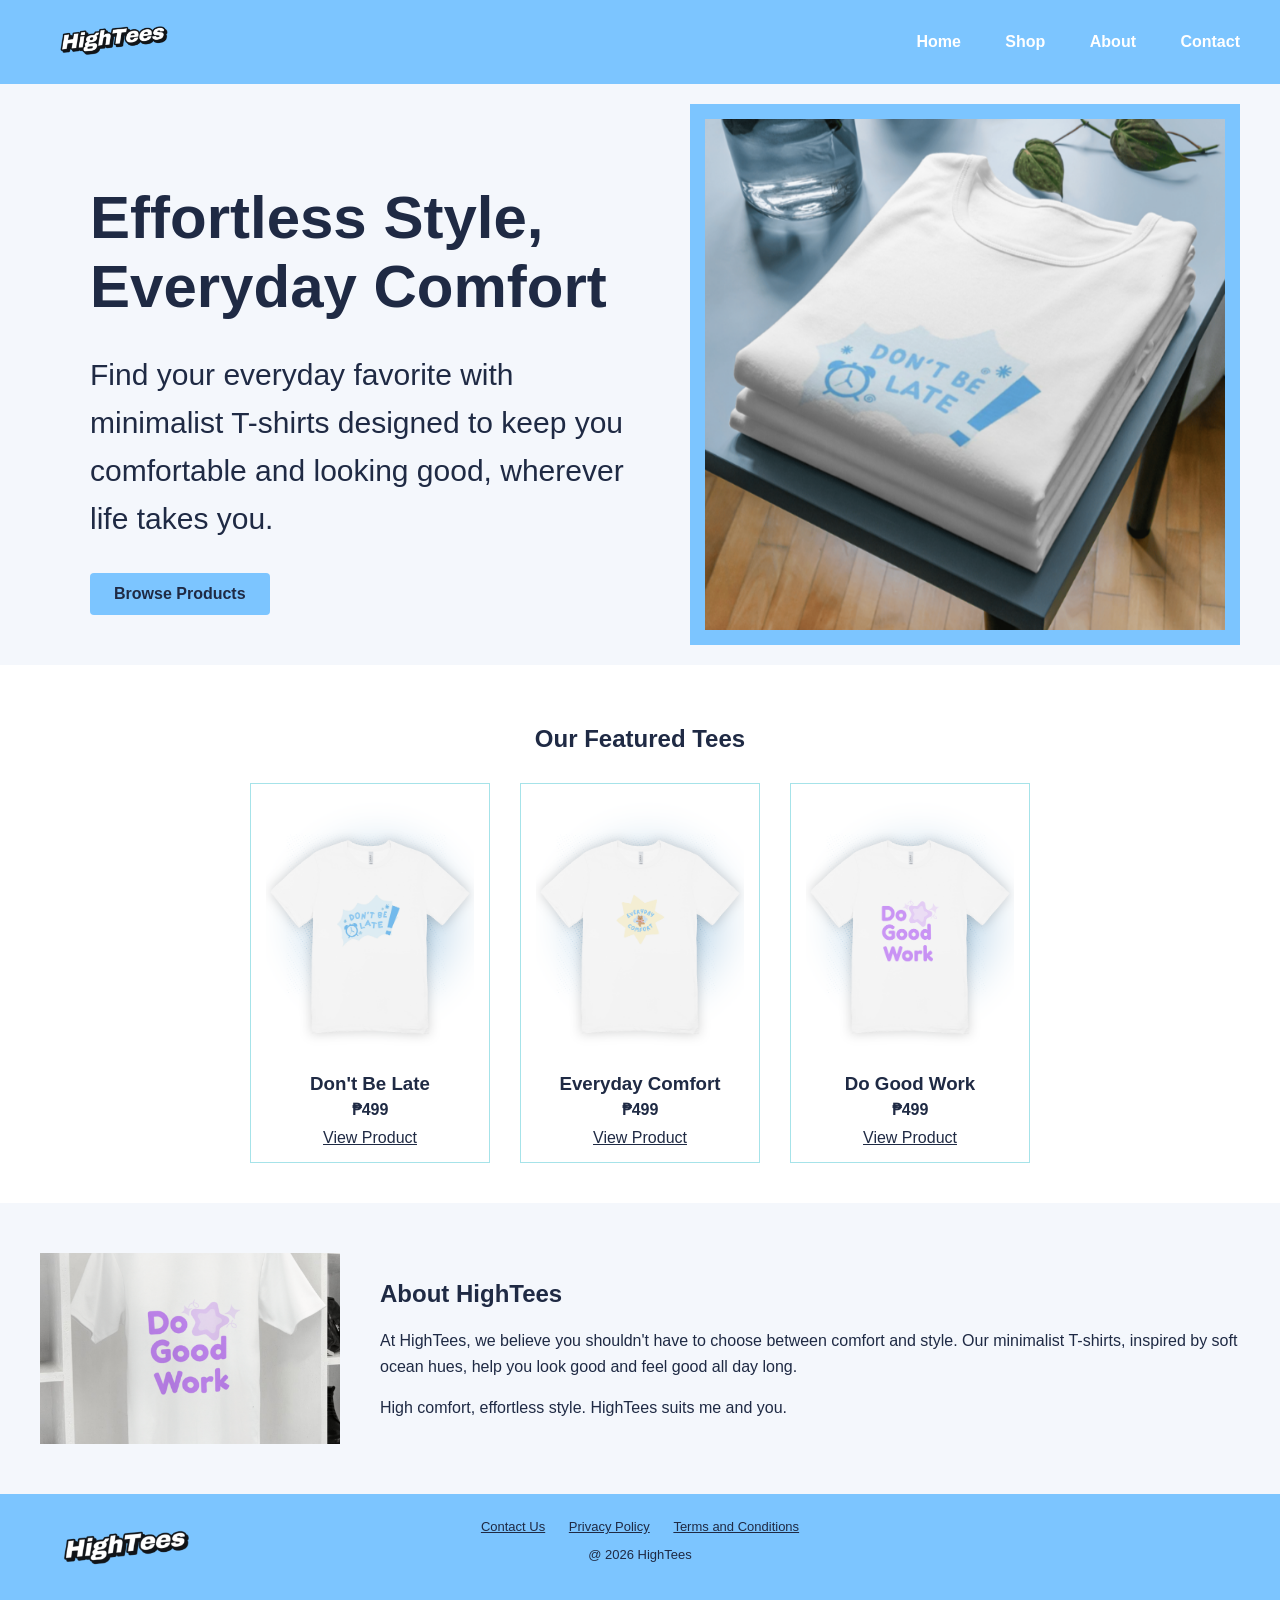
<file: index.html>
<!DOCTYPE html>
<html lang="en">
<head>
  <meta charset="UTF-8">
  <meta name="viewport" content="width=device-width, initial-scale=1.0">
  <title>HighTees | Home</title>
  <link rel="stylesheet" href="style.css">
  <link rel="icon" href="hightees-logo.png">
</head>
<body>


  <header class="navbar">
    <a href="index.html"><img src="hightees-logo.png" alt="HighTees logo" class="logo"></a>
    <nav>
      <a href="index.html">Home</a>
      <a href="shop.html">Shop</a>
      <a href="about.html">About</a>
      <a href="contact.html">Contact</a>
    </nav>
  </header>

  <main>


    <section class="Effortless Style">
      <div class="Effortless Style text">
        <h1>Effortless Style, Everyday Comfort</h1>
        <p>Find your everyday favorite with minimalist T-shirts designed to keep you comfortable and looking good, wherever life takes you.</p>
        <a href="shop.html" class="button">Browse Products</a>
      </div>
      <div class="Effortless Style img">
        <img src="home-pic2.png" alt="Folded Don't Be Late tee on a table">
      </div>
    </section>

 
    <section class="featured">
      <h2>Our Featured Tees</h2>

      <div class="Merchandise">
        <div class="Tee">
          <img src="dont-be-late-tee.png" alt="Don't Be Late Tee">
          <h3>Don't Be Late</h3>
          <p class="price">₱499</p>
          <a href="dont-be-late.html">View Product</a>
        </div>

        <div class="Tee">
          <img src="everyday-comfort-tee.png" alt="Everyday Comfort Tee">
          <h3>Everyday Comfort</h3>
          <p class="price">₱499</p>
          <a href="everyday-comfort.html">View Product</a>
        </div>

        <div class="Tee">
          <img src="do-good-work-tee.png" alt="Do Good Work Tee">
          <h3>Do Good Work</h3>
          <p class="price">₱499</p>
          <a href="do-good-work.html">View Product</a>
        </div>
      </div>
    </section>


    <section class="about">
      <img src="home-pic1.png" alt="Do Good Work tee hanging on a shelf">
      <div>
        <h2>About HighTees</h2>
        <p>At HighTees, we believe you shouldn't have to choose between comfort and style. Our minimalist T-shirts, inspired by soft ocean hues, help you look good and feel good all day long.</p>
        <p>High comfort, effortless style. HighTees suits me and you.</p>
      </div>
    </section>

  </main>


  <footer class="footer">
    <img src="hightees-logo.png" alt="HighTees logo" class="logo">
    <div class="footer links">
      <a href="contact.html">Contact Us</a>
      <a href="Privacy.html">Privacy Policy</a>
      <a href="Terms and condition.html">Terms and Conditions</a>
      <p>&#64 2026 HighTees</p>
    </div>
  </footer>

</body>
</html>
</file>
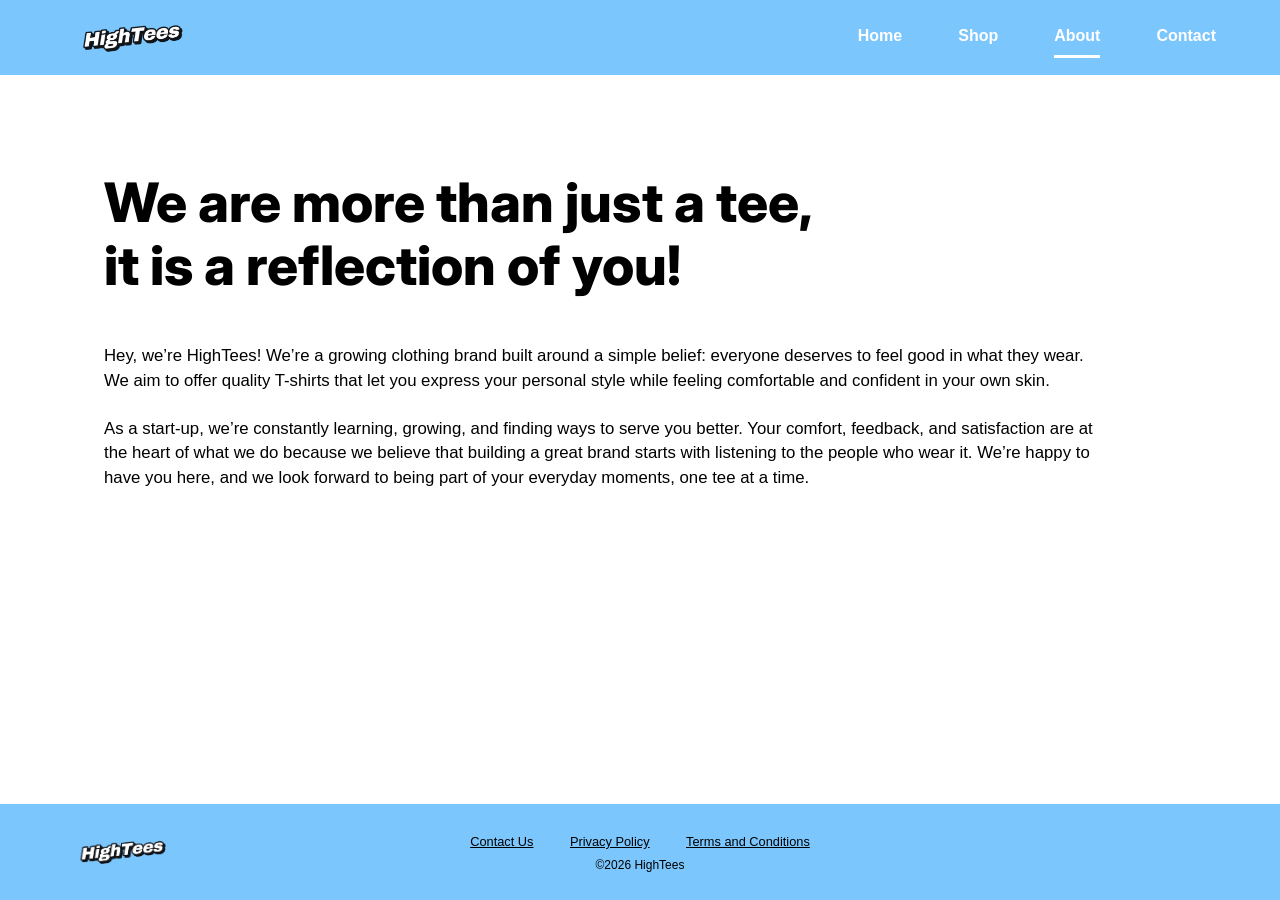
<file: about.html>
<!DOCTYPE html>
<html lang="en">
<head>
  <meta charset="UTF-8">
  <meta name="viewport" content="width=device-width, initial-scale=1">
  <title>About | HighTees</title>
  <link rel="preconnect" href="https://fonts.googleapis.com">
  <link rel="preconnect" href="https://fonts.gstatic.com" crossorigin>
  <link href="https://fonts.googleapis.com/css2?family=Inter:wght@800&display=swap" rel="stylesheet">
  <link rel="icon" href="hightees-logo.png">
  <style>
    * { box-sizing: border-box; }
    html, body { height: 100%; }
    body { margin: 0; font-family: Arial, sans-serif; background: #fff; color: #000; display: flex; flex-direction: column; min-height: 100vh; }
    a { color: inherit; }
    :focus-visible { outline: 3px solid #0b57d0; outline-offset: 2px; }


    header { background: #7CC6FE; display: flex; justify-content: space-between; align-items: center; padding: .6rem 4rem; flex-wrap: wrap; gap: 1rem; }
    header img { height: 56px; display: block; }
    nav { display: flex; gap: 3.5rem; flex-wrap: wrap; }
    nav a { color: #fff; font-weight: bold; text-decoration: none; padding: .6rem 0; }
    nav a[aria-current="page"] { border-bottom: 3px solid #fff; }


    main { flex: 1; width: 100%; max-width: 1200px; margin: 0 auto; padding: 6rem 4rem; }
    h1 { font-family: 'Inter', Arial, sans-serif; font-weight: 800; font-size: clamp(2rem, 4.5vw, 3.4rem); line-height: 1.15; margin: 0 0 3rem; max-width: 20ch; }
    main p { font-size: 1.05rem; line-height: 1.45; margin: 0 0 1.5rem; max-width: 62rem; }


    footer { background: #7CC6FE; display: grid; grid-template-columns: 1fr auto 1fr; align-items: center; padding: 1.5rem 4rem; }
    footer img { height: 48px; display: block; }
    .foot-links { text-align: center; }
    .foot-links a { font-size: .8rem; margin: 0 1rem; }
    .foot-links p { font-size: .75rem; margin: .5rem 0 0; }

</style>
</head>
<body>
  <header>
    <a href="index.html"><img src="hightees-logo.png" alt="HighTees home"></a>
    <nav aria-label="Main">
      <a href="index.html">Home</a>
      <a href="shop.html">Shop</a>
      <a href="about.html" aria-current="page">About</a>
      <a href="contact.html">Contact</a>
    </nav>
  </header>


  <main>
    <h1>We are more than just a tee, it is a reflection of you!</h1>
    <p>Hey, we’re HighTees! We’re a growing clothing brand built around a simple belief: everyone deserves to feel good in what they wear. We aim to offer quality T-shirts that let you express your personal style while feeling comfortable and confident in your own skin.</p>
    <p>As a start-up, we’re constantly learning, growing, and finding ways to serve you better. Your comfort, feedback, and satisfaction are at the heart of what we do because we believe that building a great brand starts with listening to the people who wear it. We’re happy to have you here, and we look forward to being part of your everyday moments, one tee at a time.</p>
  </main>


  <footer>
    <a href="index.html"><img src="hightees-logo.png" alt="HighTees home"></a>
    <div class="foot-links">
      <a href="contact.html">Contact Us</a>
      <a href="Privacy.html">Privacy Policy</a>
      <a href="Terms and condition.html">Terms and Conditions</a>
      <p>©2026 HighTees</p>
    </div>
  </footer>
</body>
</html>
</file>
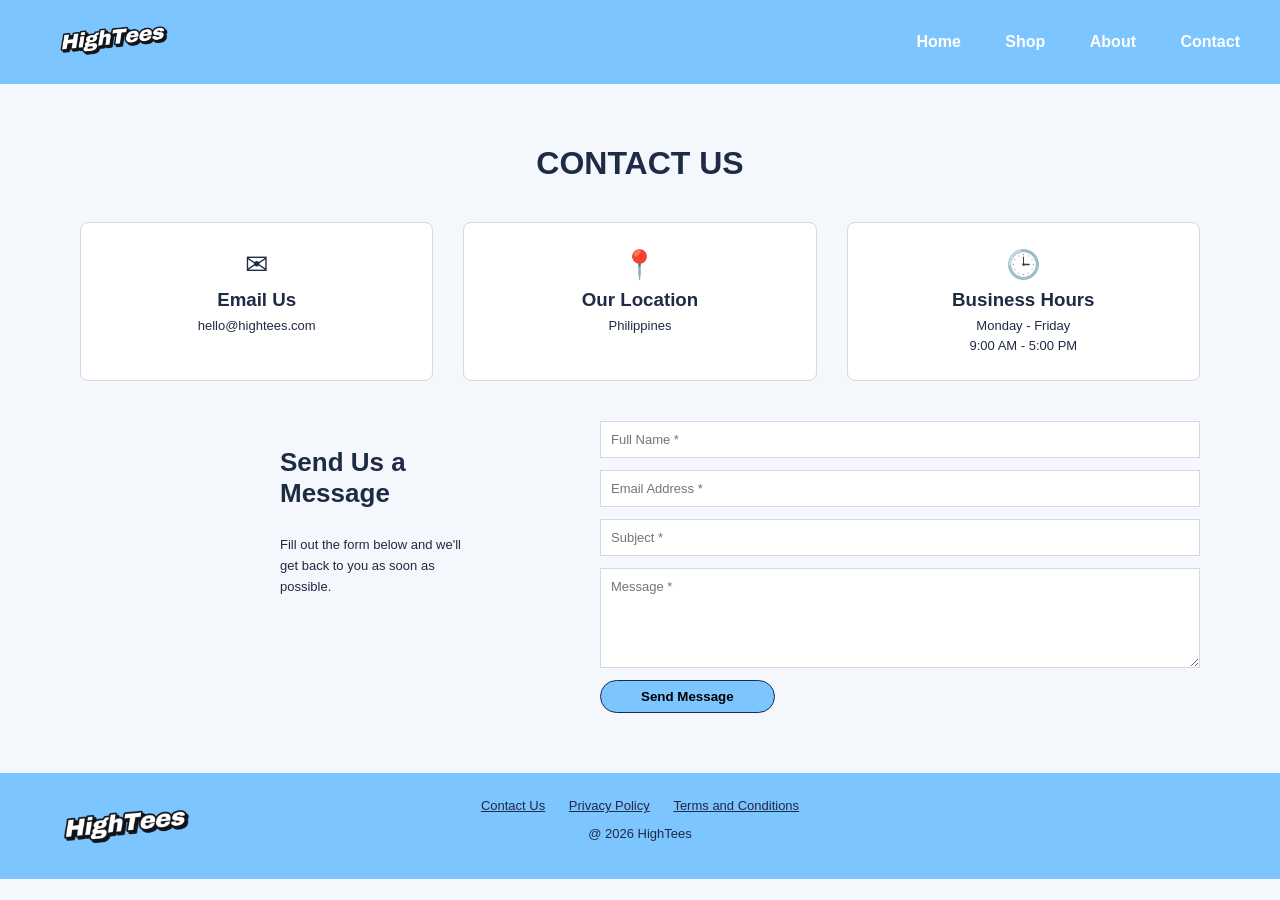
<file: contact.html>
<!DOCTYPE html>
<html lang="en">
<head>
  <meta charset="UTF-8">
  <meta name="viewport" content="width=device-width, initial-scale=1.0">
  <title>HighTees | Contact Us</title>
  <link rel="stylesheet" href="style.css">
  <link rel="icon" href="hightees-logo.png">
</head>
<body>

  <header class="navbar">
    <a href="index.html"><img src="hightees-logo.png" alt="HighTees logo" class="logo"></a>
    <nav>
      <a href="index.html">Home</a>
      <a href="shop.html">Shop</a>
      <a href="about.html">About</a>
      <a href="contact.html">Contact</a>
    </nav>
  </header>

  <main class="contact-page">
    <h1>Contact Us</h1>

    <div class="contact-cards">
      <div class="contact-card">
        <span class="card-icon">&#9993</span>
        <h3>Email Us</h3>
        <p>hello@hightees.com</p>
      </div>

      <div class="contact-card">
        <span class="card-icon">&#x1F4CD;</span>
        <h3>Our Location</h3>
        <p>Philippines</p>
      </div>

      <div class="contact-card">
        <span class="card-icon">&#128338;</span>
        <h3>Business Hours</h3>
        <p>Monday - Friday<br>9:00 AM - 5:00 PM</p>
      </div>
    </div>

    <div class="contact-area">
      <div class="contact-intro">
        <h3>Send Us a Message</h3>
        <p>Fill out the form below and we'll get back to you as soon as possible.</p>
      </div>

      <form class="contact-form" id="contact-form">
        <input type="text" placeholder="Full Name *" required>
        <input type="email" placeholder="Email Address *" required>
        <input type="text" placeholder="Subject *" required>
        <textarea placeholder="Message *" required></textarea>
        <button type="submit">Send Message</button>
      </form>
    </div>
  </main>

  <footer>
    <img src="hightees-logo.png" alt="HighTees logo" class="logo">
    <div class="links">
      <a href="contact.html">Contact Us</a>
      <a href="Privacy.html">Privacy Policy</a>
      <a href="Terms and condition.html">Terms and Conditions</a>
      <p>&#64 2026 HighTees</p>
    </div>
  </footer>

<script src="script.js"></script>

</body>
</html>
</file>
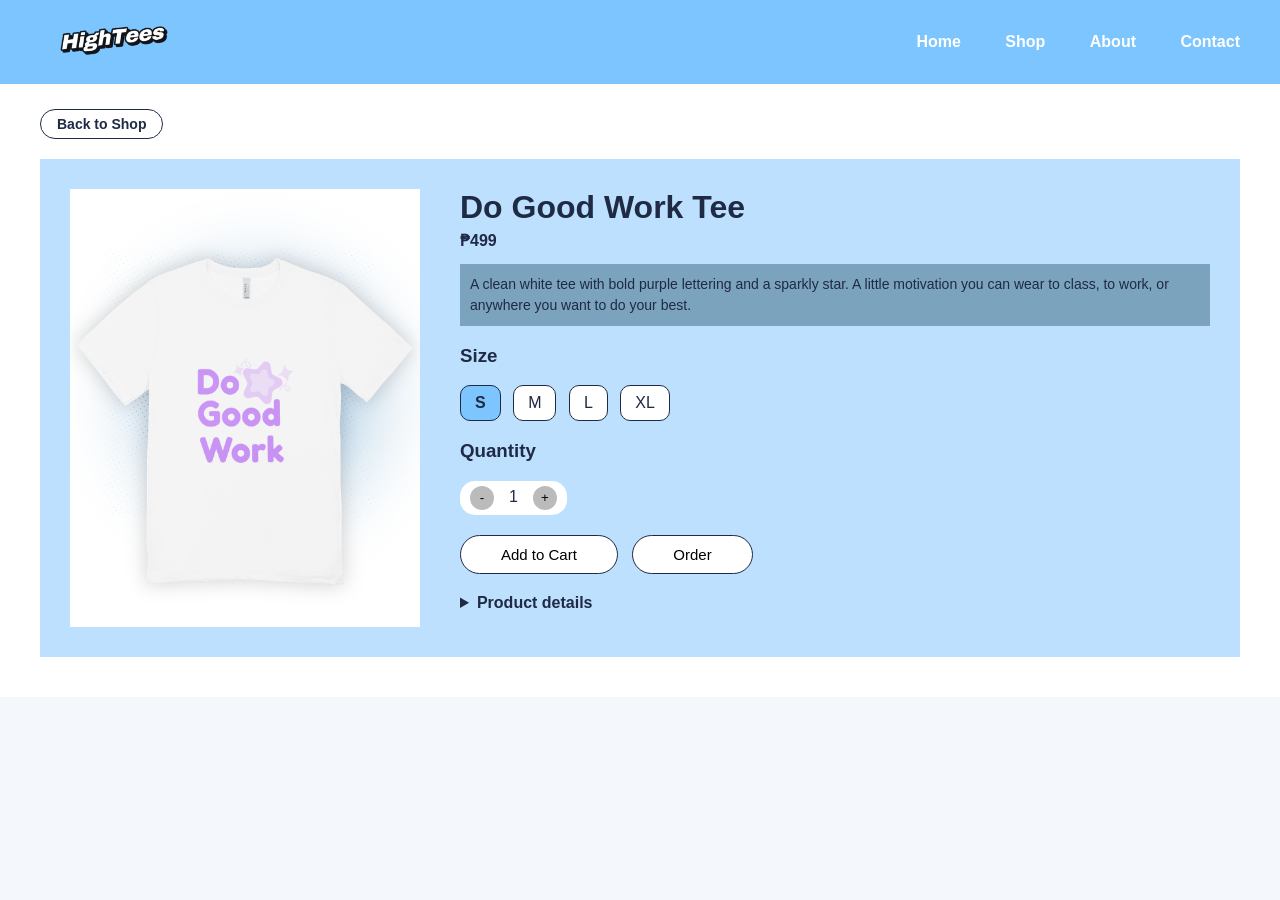
<file: do-good-work.html>
<!DOCTYPE html>
<html lang="en">
<head>
  <meta charset="UTF-8">
  <meta name="viewport" content="width=device-width, initial-scale=1.0">
  <title>HighTees | Do Good Work Tee</title>
  <link rel="stylesheet" href="style.css">
  <link rel="icon" href="hightees-logo.png">
</head>
<body>


  <header class="navbar">
    <a href="index.html"><img src="hightees-logo.png" alt="HighTees logo" class="logo"></a>
    <nav>
      <a href="index.html">Home</a>
      <a href="shop.html">Shop</a>
      <a href="about.html">About</a>
      <a href="contact.html">Contact</a>
    </nav>
  </header>

  <main class="product-page">
    <a href="shop.html" class="back-button">Back to Shop</a>

    <div class="product-box">


      <div class="product-photo">
        <img src="do-good-work-tee.png" alt="Do Good Work Tee">
      </div>


      <div class="product-info">
        <h1>Do Good Work Tee</h1>
        <p class="price">₱499</p>

        <p class="description">A clean white tee with bold purple lettering and a sparkly star. A little motivation you can wear to class, to work, or anywhere you want to do your best.</p>

        <h3>Size</h3>
        <div class="sizes">
          <input type="radio" name="size" id="size-s" value="S" checked>
          <label for="size-s">S</label>
          <input type="radio" name="size" id="size-m" value="M">
          <label for="size-m">M</label>
          <input type="radio" name="size" id="size-l" value="L">
          <label for="size-l">L</label>
          <input type="radio" name="size" id="size-xl" value="XL">
          <label for="size-xl">XL</label>
        </div>

        <h3>Quantity</h3>
        <div class="quantity">
          <button type="button" id="minus">-</button>
          <span id="qty">1</span>
          <button type="button" id="plus">+</button>
        </div>

        <div class="product-buttons">
          <button type="button" id="add-to-cart">Add to Cart</button>
          <button type="button" id="order">Order</button>
        </div>

        <details>
          <summary>Product details</summary>
          <p>Material: 100% soft cotton.<br>Fit: Regular, unisex.<br>Care: Machine wash cold, do not bleach.</p>
        </details>
      </div>

    </div>
  </main>

  <script src="script.js"></script>
</body>
</html>
</file>
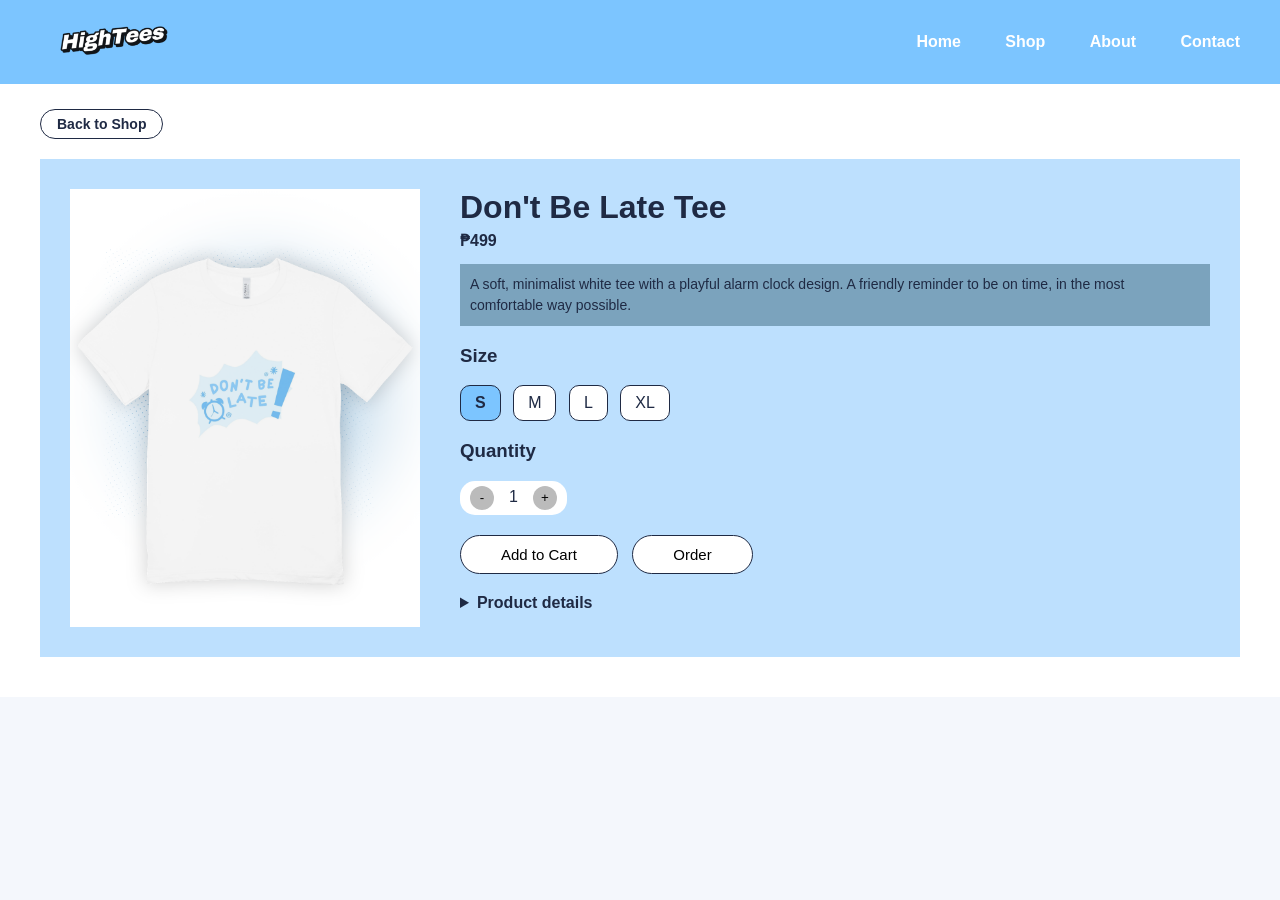
<file: dont-be-late.html>
<!DOCTYPE html>
<html lang="en">
<head>
  <meta charset="UTF-8">
  <meta name="viewport" content="width=device-width, initial-scale=1.0">
  <title>HighTees | Don't Be Late Tee</title>
  <link rel="stylesheet" href="style.css">
  <link rel="icon" href="hightees-logo.png">
</head>
<body>


  <header class="navbar">
    <a href="index.html"><img src="hightees-logo.png" alt="HighTees logo" class="logo"></a>
    <nav>
      <a href="index.html">Home</a>
      <a href="shop.html">Shop</a>
      <a href="about.html">About</a>
      <a href="contact.html">Contact</a>
    </nav>
  </header>

  <main class="product-page">
    <a href="shop.html" class="back-button">Back to Shop</a>

    <div class="product-box">


      <div class="product-photo">
        <img src="dont-be-late-tee.png" alt="Don't Be Late Tee">
      </div>

      <div class="product-info">
        <h1>Don't Be Late Tee</h1>
        <p class="price">₱499</p>

        <p class="description">A soft, minimalist white tee with a playful alarm clock design. A friendly reminder to be on time, in the most comfortable way possible.</p>

        <h3>Size</h3>
        <div class="sizes">
          <input type="radio" name="size" id="size-s" value="S" checked>
          <label for="size-s">S</label>
          <input type="radio" name="size" id="size-m" value="M">
          <label for="size-m">M</label>
          <input type="radio" name="size" id="size-l" value="L">
          <label for="size-l">L</label>
          <input type="radio" name="size" id="size-xl" value="XL">
          <label for="size-xl">XL</label>
        </div>

        <h3>Quantity</h3>
        <div class="quantity">
          <button type="button" id="minus">-</button>
          <span id="qty">1</span>
          <button type="button" id="plus">+</button>
        </div>

        <div class="product-buttons">
          <button type="button" id="add-to-cart">Add to Cart</button>
          <button type="button" id="order">Order</button>
        </div>

        <details>
          <summary>Product details</summary>
          <p>Material: 100% soft cotton.<br>Fit: Regular, unisex.<br>Care: Machine wash cold, do not bleach.</p>
        </details>
      </div>

    </div>
  </main>

  <script src="script.js"></script>
</body>
</html>
</file>
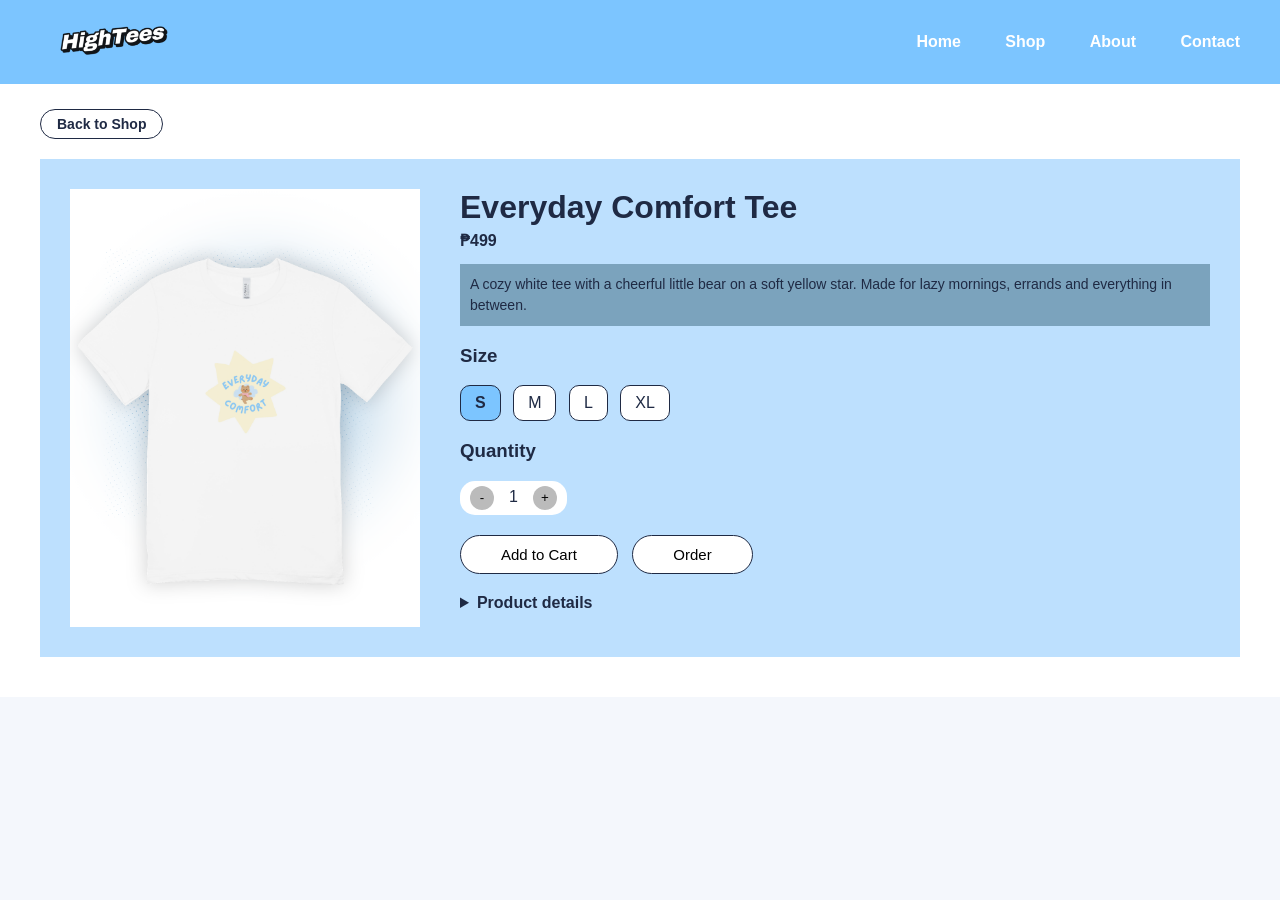
<file: everyday-comfort.html>
<!DOCTYPE html>
<html lang="en">
<head>
  <meta charset="UTF-8">
  <meta name="viewport" content="width=device-width, initial-scale=1.0">
  <title>HighTees | Everyday Comfort Tee</title>
  <link rel="stylesheet" href="style.css">
  <link rel="icon" href="hightees-logo.png">
</head>
<body>


  <header class="navbar">
    <a href="index.html"><img src="hightees-logo.png" alt="HighTees logo" class="logo"></a>
    <nav>
      <a href="index.html">Home</a>
      <a href="shop.html">Shop</a>
      <a href="about.html">About</a>
      <a href="contact.html">Contact</a>
    </nav>
  </header>

  <main class="product-page">
    <a href="shop.html" class="back-button">Back to Shop</a>

    <div class="product-box">

  
      <div class="product-photo">
        <img src="everyday-comfort-tee.png" alt="Everyday Comfort Tee">
      </div>

 
      <div class="product-info">
        <h1>Everyday Comfort Tee</h1>
        <p class="price">₱499</p>

        <p class="description">A cozy white tee with a cheerful little bear on a soft yellow star. Made for lazy mornings, errands and everything in between.</p>

        <h3>Size</h3>
        <div class="sizes">
          <input type="radio" name="size" id="size-s" value="S" checked>
          <label for="size-s">S</label>
          <input type="radio" name="size" id="size-m" value="M">
          <label for="size-m">M</label>
          <input type="radio" name="size" id="size-l" value="L">
          <label for="size-l">L</label>
          <input type="radio" name="size" id="size-xl" value="XL">
          <label for="size-xl">XL</label>
        </div>

        <h3>Quantity</h3>
        <div class="quantity">
          <button type="button" id="minus">-</button>
          <span id="qty">1</span>
          <button type="button" id="plus">+</button>
        </div>

        <div class="product-buttons">
          <button type="button" id="add-to-cart">Add to Cart</button>
          <button type="button" id="order">Order</button>
        </div>

        <details>
          <summary>Product details</summary>
          <p>Material: 100% soft cotton.<br>Fit: Regular, unisex.<br>Care: Machine wash cold, do not bleach.</p>
        </details>
      </div>

    </div>
  </main>

  <script src="script.js"></script>
</body>
</html>
</file>
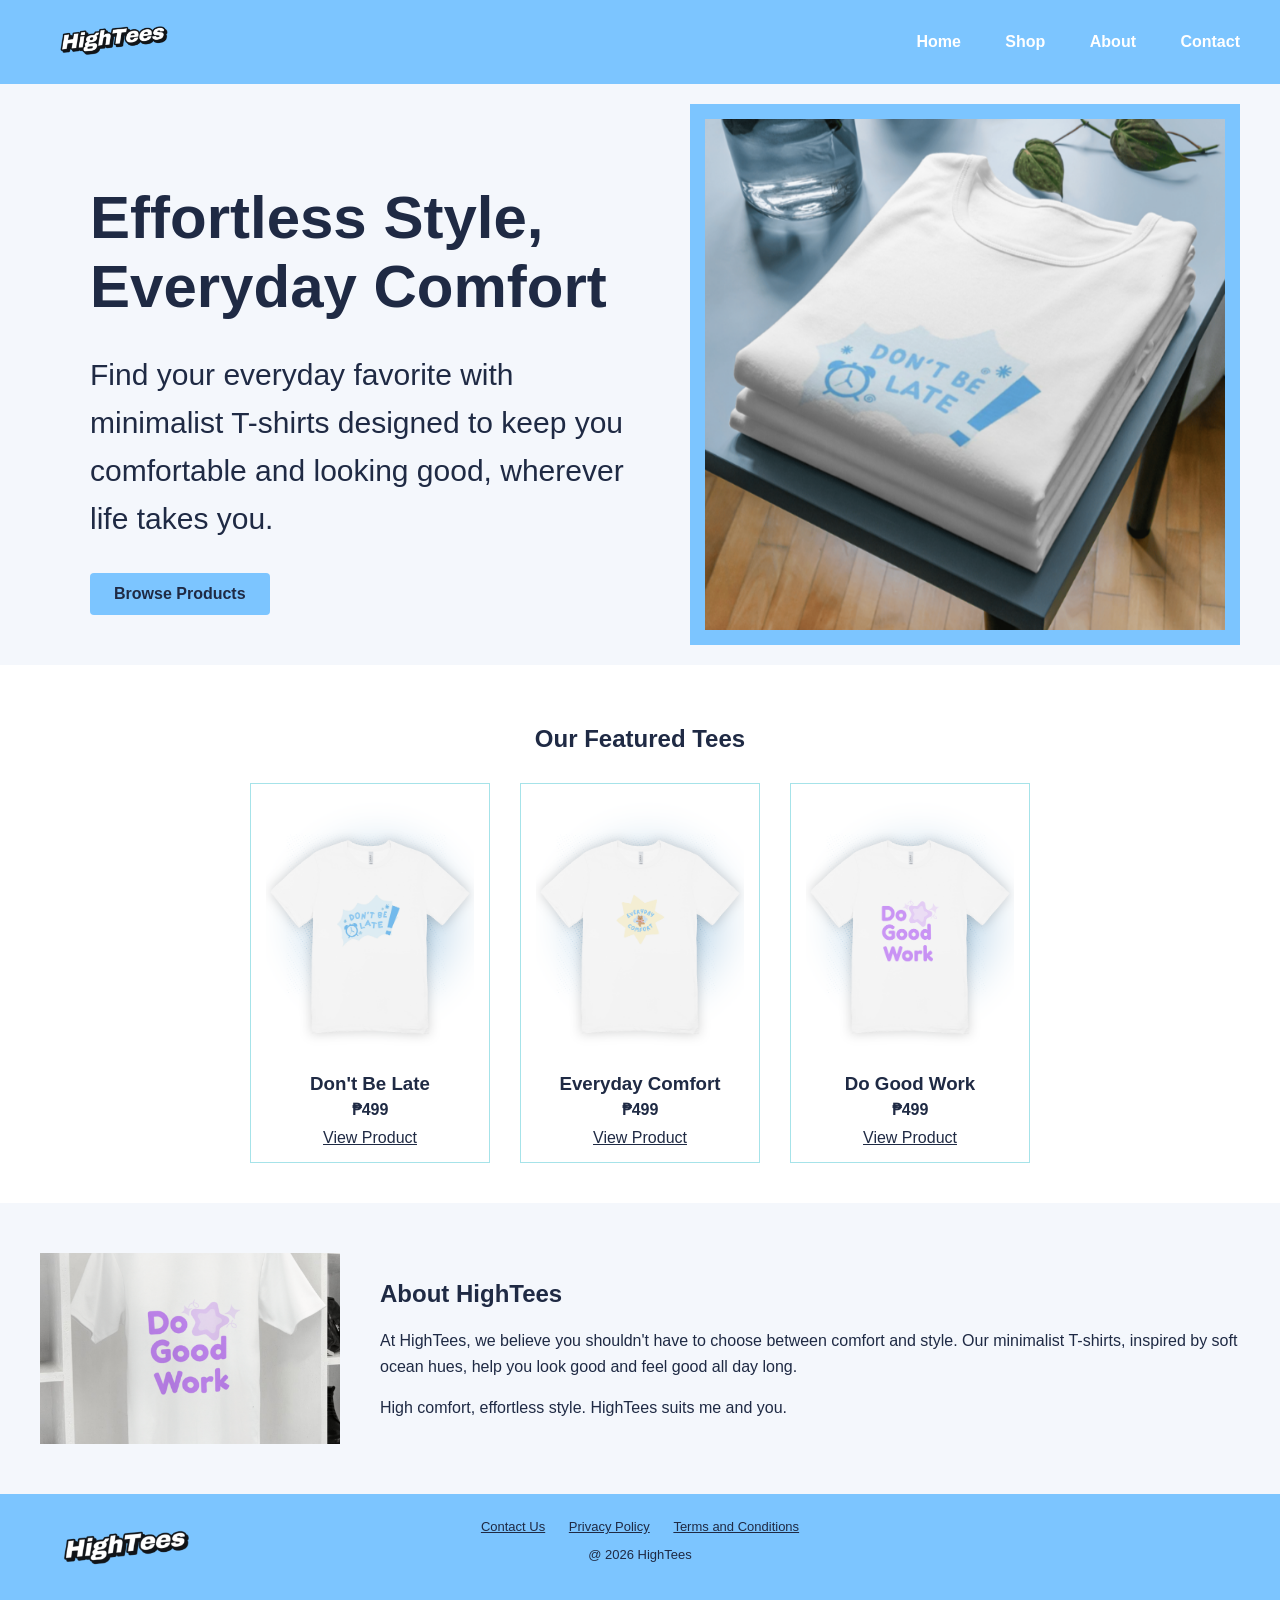
<file: Home.html>
<!DOCTYPE html>
<html lang="en">
<head>
  <meta charset="UTF-8">
  <meta name="viewport" content="width=device-width, initial-scale=1.0">
  <title>HighTees | Home</title>
  <link rel="stylesheet" href="style.css">
</head>
<body>


  <header class="navbar">
    <a href="Home.html"><img src="hightees-logo.png" alt="HighTees logo" class="logo"></a>
    <nav>
      <a href="Home.html">Home</a>
      <a href="shop.html">Shop</a>
      <a href="about.html">About</a>
      <a href="contact.html">Contact</a>
    </nav>
  </header>

  <main>


    <section class="Effortless Style">
      <div class="Effortless Style text">
        <h1>Effortless Style, Everyday Comfort</h1>
        <p>Find your everyday favorite with minimalist T-shirts designed to keep you comfortable and looking good, wherever life takes you.</p>
        <a href="shop.html" class="button">Browse Products</a>
      </div>
      <div class="Effortless Style img">
        <img src="home-pic2.png" alt="Folded Don't Be Late tee on a table">
      </div>
    </section>

 
    <section class="featured">
      <h2>Our Featured Tees</h2>

      <div class="Merchandise">
        <div class="Tee">
          <img src="dont-be-late-tee.png" alt="Don't Be Late Tee">
          <h3>Don't Be Late</h3>
          <p class="price">₱499</p>
          <a href="dont-be-late.html">View Product</a>
        </div>

        <div class="Tee">
          <img src="everyday-comfort-tee.png" alt="Everyday Comfort Tee">
          <h3>Everyday Comfort</h3>
          <p class="price">₱499</p>
          <a href="everyday-comfort.html">View Product</a>
        </div>

        <div class="Tee">
          <img src="do-good-work-tee.png" alt="Do Good Work Tee">
          <h3>Do Good Work</h3>
          <p class="price">₱499</p>
          <a href="do-good-work.html">View Product</a>
        </div>
      </div>
    </section>


    <section class="about">
      <img src="home-pic1.png" alt="Do Good Work tee hanging on a shelf">
      <div>
        <h2>About HighTees</h2>
        <p>At HighTees, we believe you shouldn't have to choose between comfort and style. Our minimalist T-shirts, inspired by soft ocean hues, help you look good and feel good all day long.</p>
        <p>High comfort, effortless style. HighTees suits me and you.</p>
      </div>
    </section>

  </main>


  <footer class="footer">
    <img src="hightees-logo.png" alt="HighTees logo" class="logo">
    <div class="footer links">
      <a href="contact.html">Contact Us</a>
      <a href="Privacy.html">Privacy Policy</a>
      <a href="Terms and condition.html">Terms and Conditions</a>
      <p>&#64 2026 HighTees</p>
    </div>
  </footer>

</body>
</html>
</file>
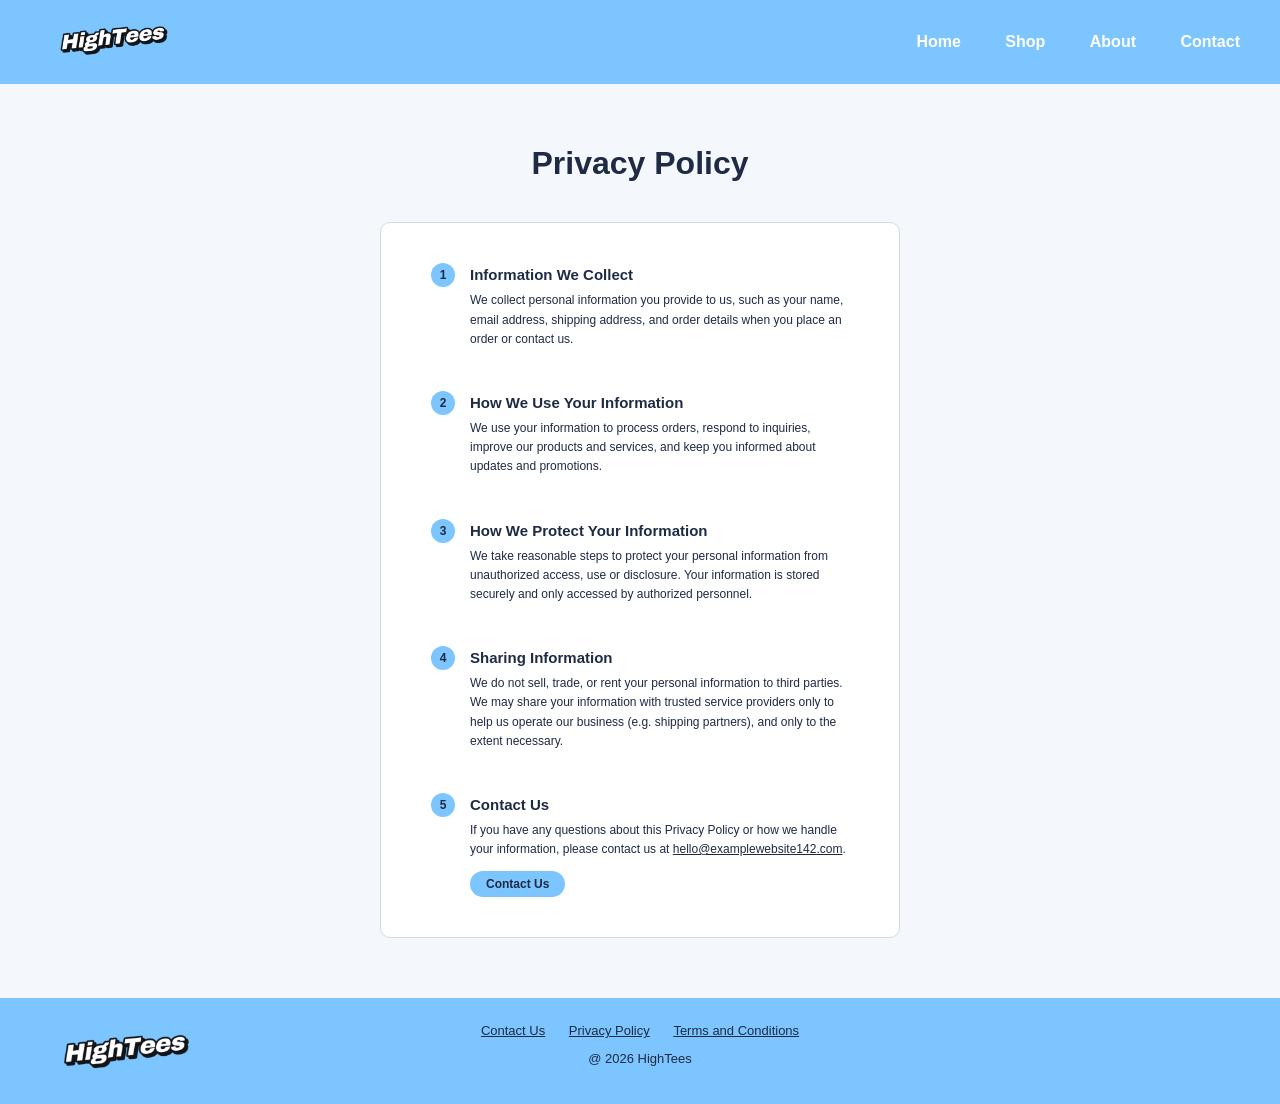
<file: Privacy.html>
<!DOCTYPE html>
<html lang="en">
<head>
  <meta charset="UTF-8">
  <meta name="viewport" content="width=device-width, initial-scale=1.0">
  <title>HighTees | Privacy Policy</title>
  <link rel="stylesheet" href="style.css">
  <link rel="icon" href="hightees-logo.png">
</head>
<body>

  <header class="navbar">
    <a href="index.html"><img src="hightees-logo.png" alt="HighTees logo" class="logo"></a>
    <nav>
      <a href="index.html">Home</a>
      <a href="shop.html">Shop</a>
      <a href="about.html">About</a>
      <a href="contact.html">Contact</a>
    </nav>
  </header>

  <main class="policy-page">
    <h1>Privacy Policy</h1>

    <div class="policy-card">

      <div class="policy-item">
        <span class="policy-number">1</span>
        <div>
          <h3>Information We Collect</h3>
          <p>We collect personal information you provide to us, such as your name, email address, shipping address, and order details when you place an order or contact us.</p>
        </div>
      </div>

      <div class="policy-item">
        <span class="policy-number">2</span>
        <div>
          <h3>How We Use Your Information</h3>
          <p>We use your information to process orders, respond to inquiries, improve our products and services, and keep you informed about updates and promotions.</p>
        </div>
      </div>

      <div class="policy-item">
        <span class="policy-number">3</span>
        <div>
          <h3>How We Protect Your Information</h3>
          <p>We take reasonable steps to protect your personal information from unauthorized access, use or disclosure. Your information is stored securely and only accessed by authorized personnel.</p>
        </div>
      </div>

      <div class="policy-item">
        <span class="policy-number">4</span>
        <div>
          <h3>Sharing Information</h3>
          <p>We do not sell, trade, or rent your personal information to third parties. We may share your information with trusted service providers only to help us operate our business (e.g. shipping partners), and only to the extent necessary.</p>
        </div>
      </div>

      <div class="policy-item">
        <span class="policy-number">5</span>
        <div>
          <h3>Contact Us</h3>
          <p>If you have any questions about this Privacy Policy or how we handle your information, please contact us at <a href="mailto:hello@examplewebsite142.com">hello@examplewebsite142.com</a>.</p>
          <a href="contact.html" class="button">Contact Us</a>
        </div>
      </div>

    </div>
  </main>

  <footer>
    <img src="hightees-logo.png" alt="HighTees logo" class="logo">
    <div class="footer links">
      <a href="contact.html">Contact Us</a>
      <a href="Privacy.html">Privacy Policy</a>
      <a href="Terms and condition.html">Terms and Conditions</a>
      <p>&#64 2026 HighTees</p>
    </div>
  </footer>

</body>
</html>
</file>
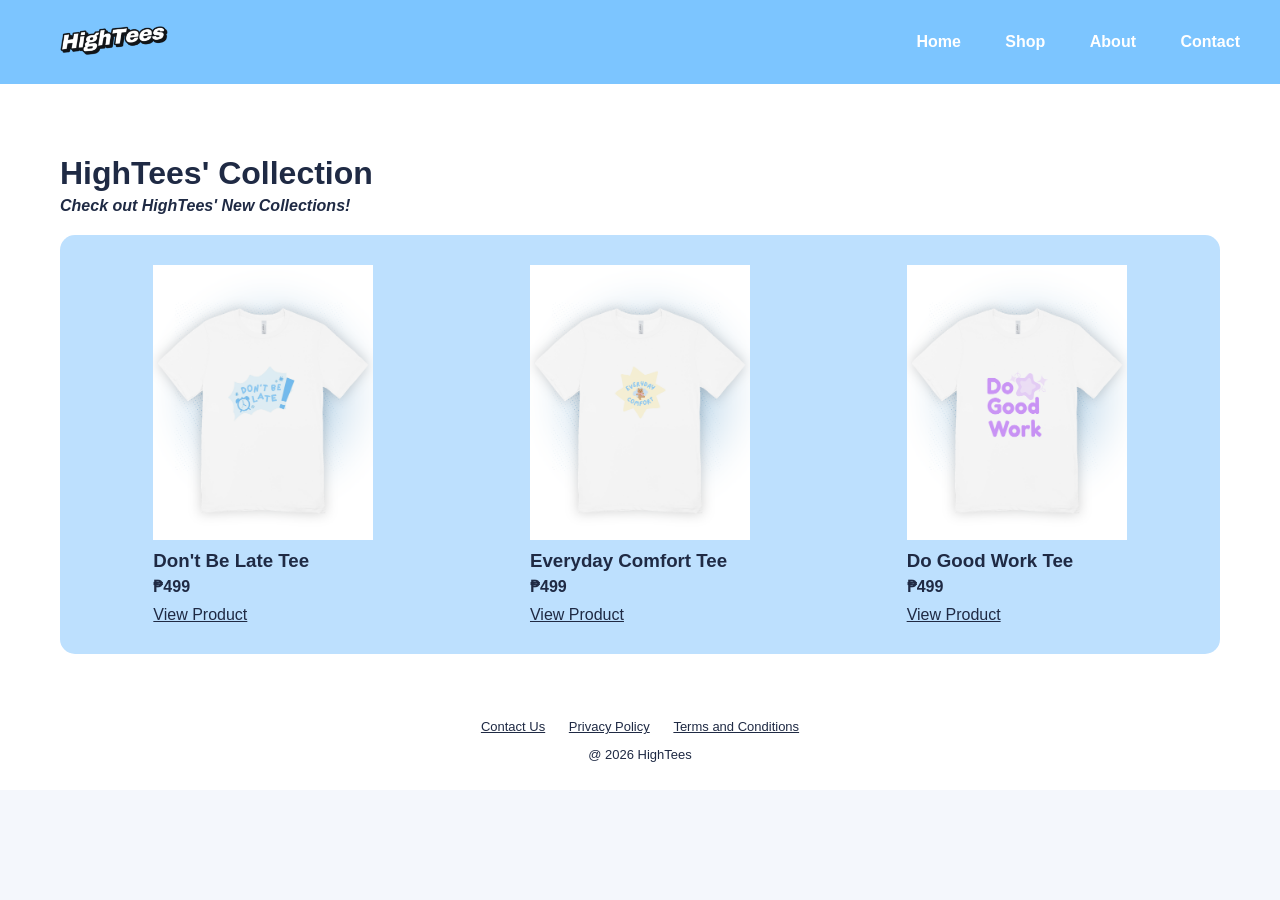
<file: shop.html>
<!DOCTYPE html>
<html lang="en">
<head>
  <meta charset="UTF-8">
  <meta name="viewport" content="width=device-width, initial-scale=1.0">
  <title>HighTees | Shop</title>
  <link rel="stylesheet" href="style.css">
</head>
<body>


  <header class="navbar">
    <a href="index.html"><img src="hightees-logo.png" alt="HighTees logo" class="logo"></a>
    <nav>
      <a href="index.html">Home</a>
      <a href="shop.html">Shop</a>
      <a href="about.html">About</a>
      <a href="contact.html">Contact</a>
    </nav>
  </header>

  <main class="shop">
    <h1>HighTees' Collection</h1>
    <p class="shop-subtitle">Check out HighTees' New Collections!</p>

 
    <div class="shop box">
      <div class="shop item">
        <img src="dont-be-late-tee.png" alt="Don't Be Late Tee">
        <h3>Don't Be Late Tee</h3>
        <p class="price">₱499</p>
        <a href="dont-be-late.html">View Product</a>
      </div>

      <div class="shop item">
        <img src="everyday-comfort-tee.png" alt="Everyday Comfort Tee">
        <h3>Everyday Comfort Tee</h3>
        <p class="price">₱499</p>
        <a href="everyday-comfort.html">View Product</a>
      </div>

      <div class="shop item">
        <img src="do-good-work-tee.png" alt="Do Good Work Tee">
        <h3>Do Good Work Tee</h3>
        <p class="price">₱499</p>
        <a href="do-good-work.html">View Product</a>
      </div>
    </div>
  </main>


  <footer class="footer footer light">
    <div class="footer links">
      <a href="contact.html">Contact Us</a>
      <a href="Privacy.html">Privacy Policy</a>
      <a href="Terms and condition.html">Terms and Conditions</a>
      <p>&#64 2026 HighTees</p>
    </div>
  </footer>

</body>
</html>
</file>
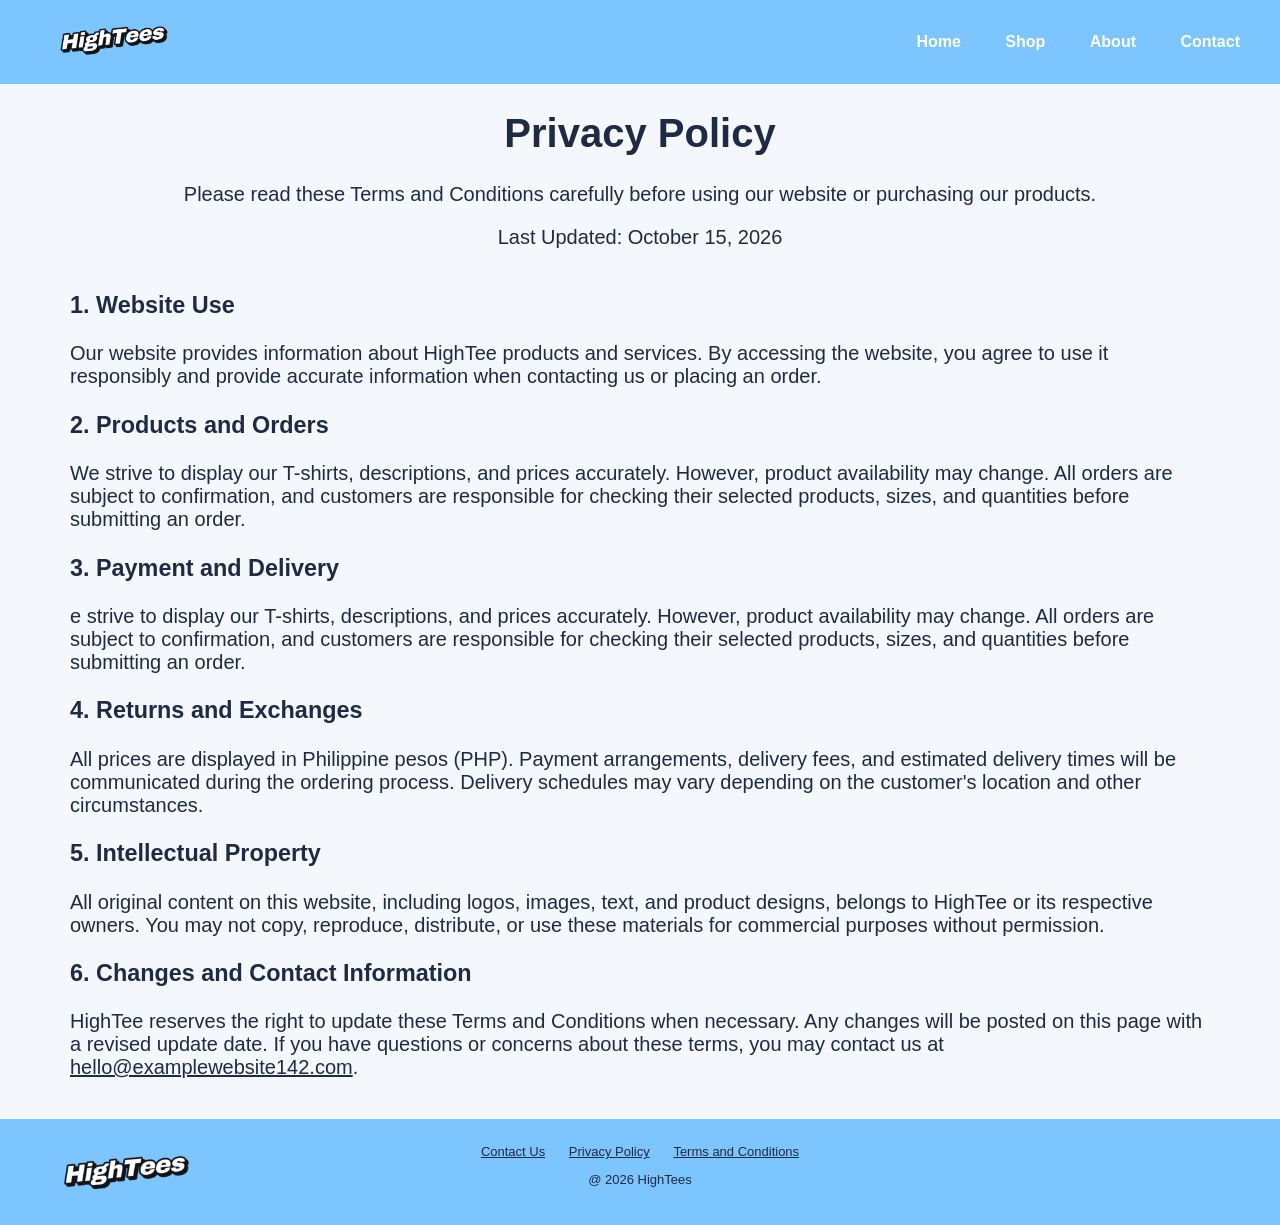
<file: Terms and condition.html>
<!DOCTYPE html>
<html lang="en">
<head>
  <meta charset="UTF-8">
  <meta name="viewport" content="width=device-width, initial-scale=1.0">
  <title>HighTees | Terms and condition</title>
  <link rel="stylesheet" href="style.css">
  <link rel="icon" href="hightees-logo.png">
</head>
<body>

  <header class="navbar">
    <a href="index.html"><img src="hightees-logo.png" alt="HighTees logo" class="logo"></a>
    <nav>
      <a href="index.html">Home</a>
      <a href="shop.html">Shop</a>
      <a href="about.html">About</a>
      <a href="contact.html">Contact</a>
    </nav>
  </header>

  <main>
    <div class="TnC_main">
    <h1>Privacy Policy</h1>
    <p>Please read these Terms and Conditions carefully before using our website or purchasing our products.</p>
    <p>Last Updated: October 15, 2026</p>
    </div>
    <div class="TnC">


        <div>
          <h3>1. Website Use</h3>
          <p>Our website provides information about HighTee products and services. By accessing the website, you agree to use it responsibly and provide accurate information when contacting us or placing an order.</p>
        </div>


        <div>
          <h3>2. Products and Orders</h3>
          <p>We strive to display our T-shirts, descriptions, and prices accurately. However, product availability may change. All orders are subject to confirmation, and customers are responsible for checking their selected products, sizes, and quantities before submitting an order.</p>
        </div>



        <div>
          <h3>3. Payment and Delivery</h3>
          <p>e strive to display our T-shirts, descriptions, and prices accurately. However, product availability may change. All orders are subject to confirmation, and customers are responsible for checking their selected products, sizes, and quantities before submitting an order.</p>
        </div>
  

 
        <div>
          <h3>4. Returns and Exchanges</h3>
          <p>All prices are displayed in Philippine pesos (PHP). Payment arrangements, delivery fees, and estimated delivery times will be communicated during the ordering process. Delivery schedules may vary depending on the customer's location and other circumstances.</p>
        </div>


        <div>
          <h3>5. Intellectual Property</h3>
          <p>All original content on this website, including logos, images, text, and product designs, belongs to HighTee or its respective owners. You may not copy, reproduce, distribute, or use these materials for commercial purposes without permission.</p>
        </div>

        <div>
          <h3>6. Changes and Contact Information</h3>
          <p>HighTee reserves the right to update these Terms and Conditions when necessary. Any changes will be posted on this page with a revised update date. If you have questions or concerns about these terms, you may contact us at <a href="mailto:hello@examplewebsite142.com">hello@examplewebsite142.com</a>.</p>

        </div>

    </div>
  </main>

  <footer>
    <img src="hightees-logo.png" alt="HighTees logo" class="logo">
    <div class="footer links">
      <a href="contact.html">Contact Us</a>
      <a href="Privacy.html">Privacy Policy</a>
      <a href="Terms and condition.html">Terms and Conditions</a>
      <p>&#64 2026 HighTees</p>
    </div>
  </footer>

</body>
</html>
</file>
<file: style.css>
* {
  box-sizing: border-box;
}

body {
  margin: 0;
  font-family: Arial, sans-serif;
  background-color: #f4f7fc;
  color: #1f2a44;
}

img {
  max-width: 100%;
}

a {
  color: inherit;
}

.price {
  font-weight: bold;
  margin: 5px 0 10px;
}


.navbar {
  background-color: #7cc5ff;
  display: flex;
  justify-content: space-between;
  align-items: center;
  padding: 10px 40px;
}

.logo {
  height: 60px;
}

.navbar nav a {
  color: white;
  text-decoration: none;
  font-weight: bold;
  margin-left: 40px;
}

.navbar nav a:hover {
  text-decoration: underline;
}


footer {
  background-color: #7cc5ff;
  position: relative;
  display: flex;
  justify-content: center;
  align-items: center;
  padding: 25px 40px;
  font-size: 13px;
}

footer .logo {
  height: 70px;
  position: absolute;
  left: 40px;
}

footer.light {
  background-color: white;
  padding: 15px 40px;
}

div.links {
  text-align: center;
}

div.links a {
  margin: 0 10px;
}


section.Effortless {
  display: flex;
  align-items: center;
  justify-content: space-between;
  gap: 40px;
  padding: 20px 40px;
}

.Effortless .text {
  flex: 1;
  margin-left: 50px;
}

.Effortless .text h1 {
  font-size: 60px;
  margin-bottom: 20px;
}

.Effortless .text p {
  font-size: 30px;
  line-height: 1.6;
  margin-bottom: 30px;
}

.button {
  background-color: #7cc5ff;
  padding: 12px 24px;
  text-decoration: none;
  font-weight: bold;
  border-radius: 4px;
  display: inline-block;
}

.button:hover {
  background-color: #5fb3f5;
}

.Effortless .img {
  flex: 0 0 auto;
  width: 550px;
  max-width: 100%;
  background-color: #7cc5ff;
  padding: 15px;
}

.Effortless .img img {
  display: block;
  width: auto;
}

.featured {
  background-color: white;
  padding: 40px;
  text-align: center;
}

.Merchandise {
  display: flex;
  justify-content: center;
  gap: 30px;
  margin-top: 30px;
  flex-wrap: wrap;
}

.Tee {
  width: 240px;
  border: 1px solid #a6e3e9;
  padding: 15px;
}

.Tee h3 {
  margin: 10px 0 5px;
}

.about {
  display: flex;
  align-items: center;
  gap: 40px;
  padding: 50px 40px;
}

.about img {
  width: 300px;
}

.about p {
  line-height: 1.6;
}


main.shop {
  background-color: white;
  padding: 50px 60px;
}

main.shop h1 {
  margin-bottom: 5px;
}

.shop-subtitle {
  font-style: italic;
  font-weight: bold;
  margin-top: 0;
}

.shop.box {
  background-color: #bde0fe;
  border-radius: 15px;
  padding: 30px;
  margin-top: 20px;
  display: flex;
  justify-content: space-around;
  gap: 30px;
  flex-wrap: wrap;
}

.shop.item {
  width: 220px;
}

.shop.item img {
  display: block;
  width: 100%;
}

.shop.item h3 {
  margin: 10px 0 5px;
}


.product-page {
  background-color: white;
  padding: 25px 40px 40px;
}

.back-button {
  display: inline-block;
  border: 1px solid #1f2a44;
  border-radius: 20px;
  padding: 6px 16px;
  font-size: 14px;
  font-weight: bold;
  text-decoration: none;
  margin-bottom: 20px;
}

.back-button:hover {
  background-color: #bde0fe;
}

.product-box {
  background-color: #bde0fe;
  padding: 30px;
  display: flex;
  gap: 40px;
}

.product-photo {
  background-color: white;
  width: 350px;
  max-width: 100%;
}

.product-photo img {
  display: block;
  width: 100%;
}

.product-info {
  flex: 1;
}

.product-info h1 {
  margin: 0 0 5px;
}

.description {
  background-color: #7ba3bd;
  padding: 10px;
  line-height: 1.5;
  font-size: 14px;
}

.sizes input {
  display: none;
}

.sizes label {
  display: inline-block;
  background-color: white;
  border: 1px solid #1f2a44;
  border-radius: 10px;
  padding: 8px 14px;
  margin-right: 8px;
  cursor: pointer;
}

.sizes input:checked + label {
  background-color: #7cc5ff;
  font-weight: bold;
}

.quantity {
  display: inline-block;
  background-color: white;
  border-radius: 15px;
  padding: 5px 10px;
}

.quantity button {
  width: 24px;
  height: 24px;
  border: none;
  border-radius: 50%;
  background-color: #bbb;
  cursor: pointer;
}

.quantity span {
  display: inline-block;
  width: 30px;
  text-align: center;
}

.product-buttons {
  margin: 20px 0;
}

.product-buttons button {
  background-color: white;
  border: 1px solid #1f2a44;
  border-radius: 20px;
  padding: 10px 40px;
  margin-right: 10px;
  font-size: 15px;
  cursor: pointer;
}

.product-buttons button:hover {
  background-color: #7cc5ff;
}

details summary {
  cursor: pointer;
  font-weight: bold;
}

.policy-page {
  padding: 40px 20px 60px;
}

.policy-page h1 {
  text-align: center;
  margin-bottom: 40px;
}

.policy-card {
  background-color: white;
  border: 1px solid #d5d9e0;
  border-radius: 10px;
  max-width: 520px;
  margin: 0 auto;
  padding: 40px 50px;
}

.policy-item {
  display: flex;
  gap: 15px;
  margin-bottom: 30px;
}

.policy-item:last-child {
  margin-bottom: 0;
}

.policy-number {
  flex: 0 0 auto;
  width: 24px;
  height: 24px;
  border-radius: 50%;
  background-color: #7cc5ff;
  font-size: 12px;
  font-weight: bold;
  display: flex;
  align-items: center;
  justify-content: center;
}

.policy-item h3 {
  margin: 3px 0 8px;
  font-size: 15px;
}

.policy-item p {
  margin: 0 0 12px;
  font-size: 12px;
  line-height: 1.6;
}

.policy-item .button {
  display: inline-block;
  padding: 6px 16px;
  font-size: 12px;
  border-radius: 20px;
  margin-left: 0;
}
.TnC_main {
  text-align: center;
  font-size: 20px;
}
.TnC{
 font-size: 20px;
 align-items: center;
 display: inline-block;
 padding: 0px 70px;
 padding-bottom: 20px;
}

.contact-page {
  padding: 40px 80px 60px;
}

.contact-page h1 {
  text-align: center;
  text-transform: uppercase;
  margin-bottom: 40px;
}

.contact-cards {
  display: flex;
  gap: 30px;
}

.contact-card {
  flex: 1;
  background-color: white;
  border: 1px solid #d5d9e0;
  border-radius: 8px;
  padding: 25px 15px;
  text-align: center;
}

.card-icon {
  font-size: 28px;
}

.contact-card h3 {
  margin: 8px 0 5px;
}

.contact-card p {
  margin: 0;
  font-size: 13px;
  line-height: 1.5;
}

.contact-area {
  display: flex;
  justify-content: space-between;
  gap: 40px;
  margin-top: 40px;
}

.contact-intro {
  width: 400px;
}

.contact-intro h3{
font-size: 26px;
padding-left: 200px;
}

.contact-intro p {
  font-size: 13px;
  line-height: 1.6;
  padding-left: 200px;
}

.contact-form {
  flex: 1;
  max-width: 600px;
}

.contact-form input,
.contact-form textarea {
  display: block;
  width: 100%;
  padding: 10px;
  margin-bottom: 12px;
  border: 1px solid #d5d9e0;
  background-color: white;
  font-family: Arial, sans-serif;
  font-size: 13px;
}

.contact-form textarea {
  height: 100px;
  resize: vertical;
}

.contact-form button {
  background-color: #7cc5ff;
  border: 1px solid #1f2a44;
  border-radius: 20px;
  padding: 8px 40px;
  font-weight: bold;
  cursor: pointer;
}

.contact-form button:hover {
  background-color: #5fb3f5;
}
</file>
